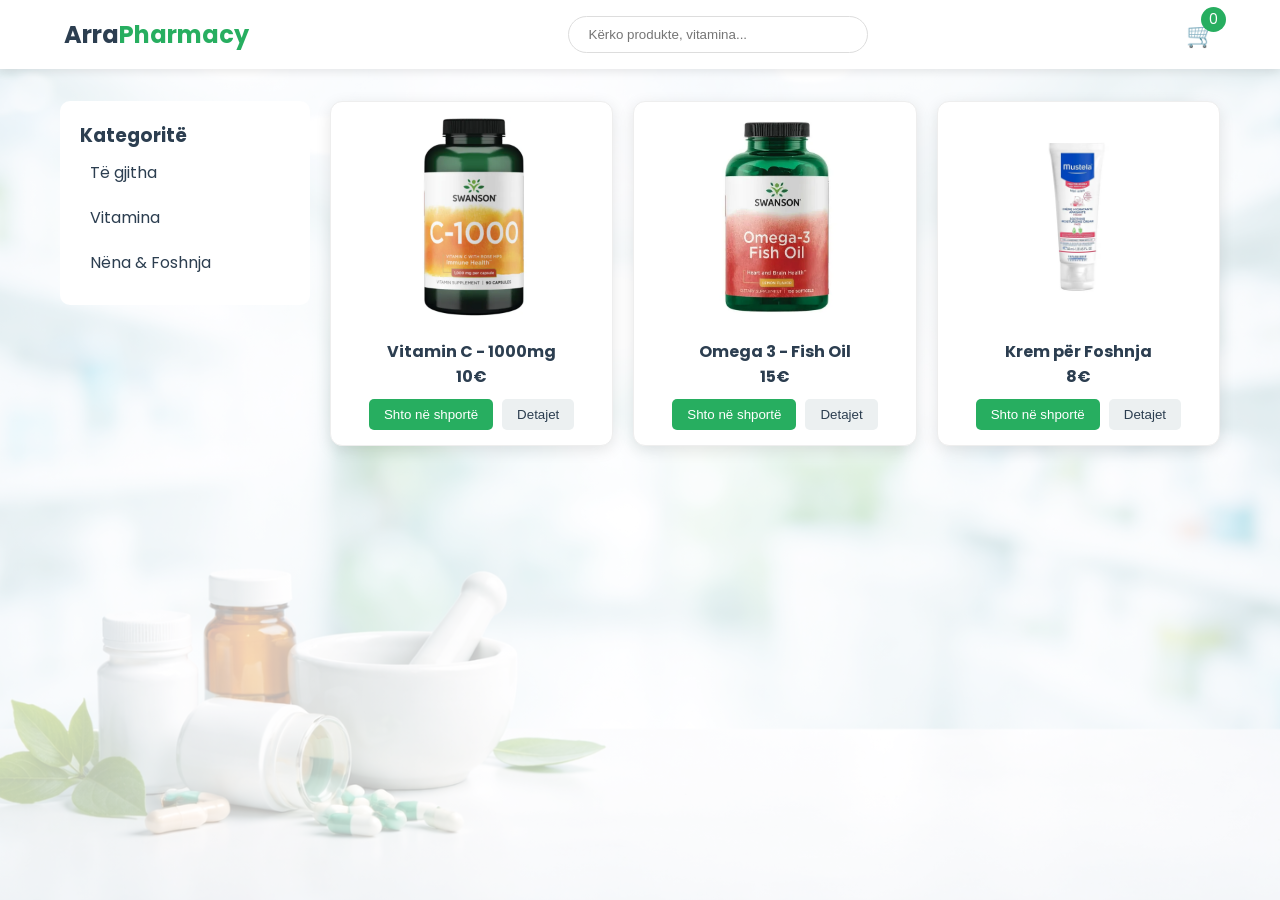
<file: index.html>
<!DOCTYPE html>
<html lang="sq">
<head>
    <meta charset="UTF-8">
    <meta name="viewport" content="width=device-width, initial-scale=1.0">
    <title>Arra Pharmacy</title>
    <link href="https://fonts.googleapis.com/css2?family=Poppins:wght@300;400;600&display=swap" rel="stylesheet">
    <link rel="stylesheet" href="style.css">
</head>
<body>

    <header class="header">
        <div class="header-content">
            <h2 class="logo">Arra<span>Pharmacy</span></h2>
            <div class="search-box">
                <input type="text" id="search" placeholder="Kërko produkte, vitamina...">
            </div>
            <div class="cart-icon" onclick="openCart()" style="cursor: pointer; font-size: 24px; position: relative;">
                🛒 <span id="cart-count" style="background: var(--primary-color); color: white; border-radius: 50%; padding: 2px 8px; font-size: 14px; position: absolute; top: -10px; right: -10px;">0</span>
            </div>
        </div>
    </header>

    <div class="container">
        <aside class="sidebar">
            <h3>Kategoritë</h3>
            <ul>
                <li onclick="filterCategory('all')">Të gjitha</li>
                <li onclick="filterCategory('Vitamina')">Vitamina</li>
                <li onclick="filterCategory('Nëna & Foshnja')">Nëna & Foshnja</li>
            </ul>
        </aside>

        <main class="products-section" style="flex-grow: 1;">
            <div class="products-grid" id="products-container">
                </div>
        </main>
    </div>

    <div id="cart-modal" class="modal">
        <div class="modal-content">
            <div style="display: flex; justify-content: space-between; align-items: center; border-bottom: 2px solid #eee; padding-bottom: 15px;">
                <h3 style="margin: 0;">Shporta Juaj</h3>
                <span class="close" onclick="closeCart()" style="cursor:pointer; font-size: 28px;">&times;</span>
            </div>
            
            <div id="cart-items"></div>

            <div id="total"></div>
        </div>
    </div>

    <script src="script.js"></script>
    
</body>
</html>
</file>
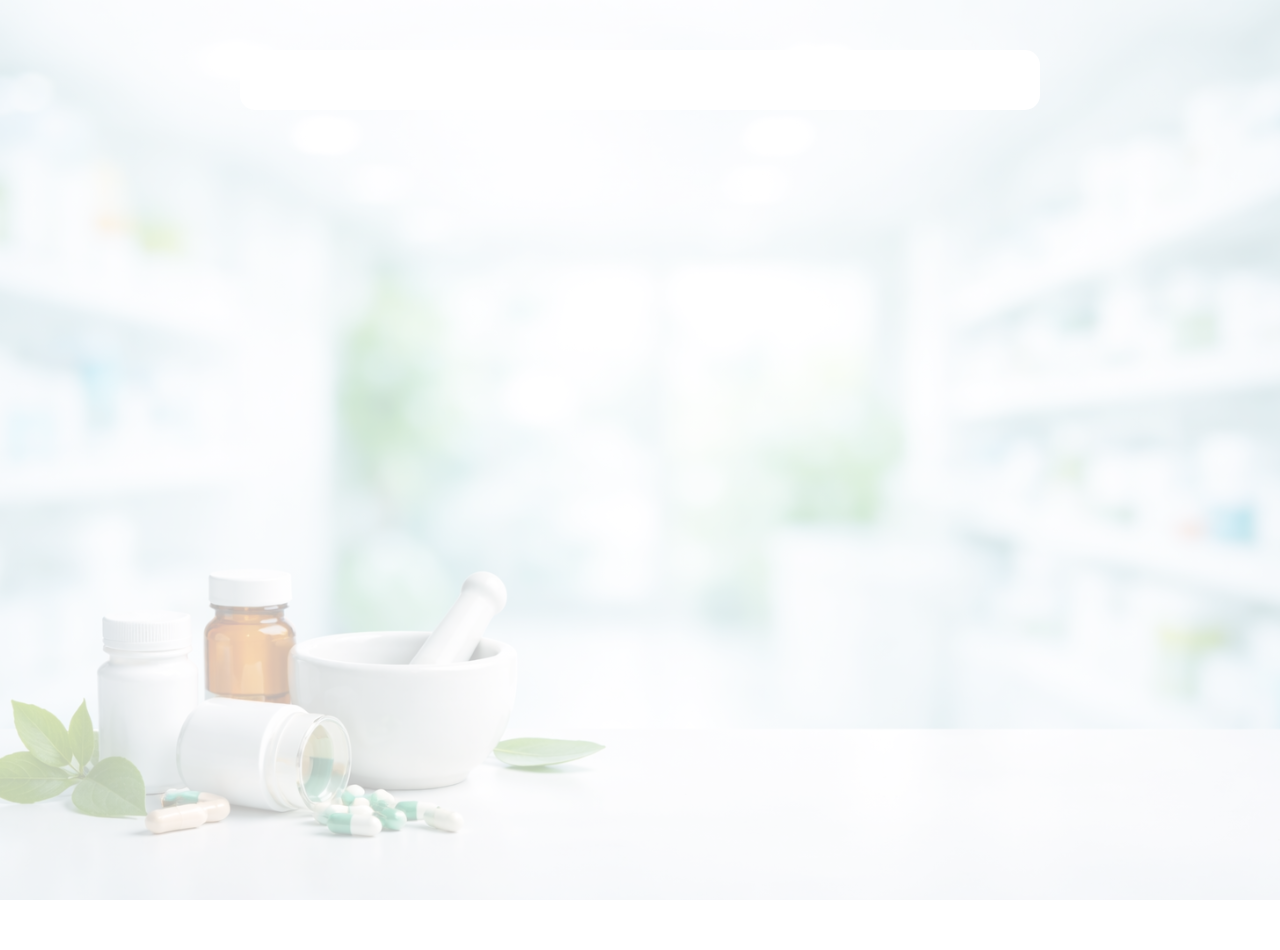
<file: produktet.html>
<!DOCTYPE html>
<html lang="en">
<head>
    <meta charset="UTF-8">
    <meta name="viewport" content="width=device-width, initial-scale=1.0">
    <title>Detajet e Produktit</title>
    <link href="https://fonts.googleapis.com/css2?family=Poppins:wght@300;400;600&display=swap" rel="stylesheet">
    <link rel="stylesheet" href="style.css">
    <style>
        .product-page{
            max-width: 800px;
            margin: 50px auto;
            background: white;
            padding: 30px;
            border-radius: 15px;
            display: flex;
            gap: 40px;
        }
        .product-page img{
            width: 300px;
            border-radius: 10px;
        }
        @media (max-width:600px){
            .product-page{
                flex-direction: column;
                text-align: center;
            }
            .product-page img{
                margin: auto;
            }
        }
    </style>


</head>
<body>

    <div class="product-page" id="product-details">

        </div>

        <script>
    const product = JSON.parse(localStorage.getItem("selectedProduct"));
    if(product) {
        document.getElementById("product-details").innerHTML = `
            <img src="${product.image}" alt="${product.name}">
            <div>
                <h1>${product.name}</h1>
                <p style="color: var(--primary-color); font-size: 24px; font-weight: bold;">${product.price}€</p>
                <p style="margin: 20px 0; line-height: 1.6;">${product.description || "Nuk ka përshkrim për këtë produkt."}</p>
                <button class="btn-add" onclick="history.back()">Kthehu mbrapa</button>
            </div>
        `;
    }
</script>
    
</body>
</html>
</file>
<file: style.css>
:root {
    --primary-color: #27ae60;
    --dark-color: #2c3e50;
    --light-bg: #f9f9f9;
    --white: #ffffff;
    --transition: all 0.3s ease;
}

* {
    margin: 0;
    padding: 0;
    box-sizing: border-box;
}

body {
    font-family: 'Poppins', sans-serif;
    color: var(--dark-color);
    background-image: url('./img/background-foto.jpg'); 
    background-size: cover;
    background-position: center;
    background-attachment: fixed;
    background-repeat: no-repeat;
    background-color: rgba(255, 255, 255, 0.7); 
    background-blend-mode: lighten;
    margin: 0;
    min-height: 100vh;
}

/* Header & Navigation */
.header {
    background: var(--white);
    box-shadow: 0 2px 10px rgba(0,0,0,0.1);
    padding: 1rem 5%;
    position: sticky;
    top: 0;
    z-index: 100;
}

.header-content {
    display: flex;
    justify-content: space-between;
    align-items: center;
    max-width: 1200px;
    margin: auto;
}

.logo span { color: var(--primary-color); }

.search-box input {
    padding: 10px 20px;
    border-radius: 25px; 
    border: 1px solid #ddd;
    width: 300px;
    outline: none;
}

/* Main Container */
.container {
    display: flex;
    max-width: 1200px;
    margin: 2rem auto;
    gap: 20px;
    padding: 0 20px;
}

.sidebar {
    width: 250px;
    background: var(--white);
    padding: 20px;
    border-radius: 10px;
    height: fit-content;
}

.sidebar ul { list-style: none; }
.sidebar ul li {
    padding: 10px;
    cursor: pointer;
    border-radius: 5px;
    transition: var(--transition);
}
.sidebar ul li:hover { background-color: #e8f5e9; color: var(--primary-color); }

/* Products Grid */
.products-grid {
    display: grid;
    grid-template-columns: repeat(3, 1fr);
    gap: 20px;
    flex-grow: 1;
}

.product {
    background: var(--white);
    padding: 15px;
    border: 1px solid #eee;
    border-radius: 12px;
    text-align: center;
    box-shadow: 0 4px 15px rgba(0, 0, 0, 0.1);
    transition: var(--transition);
}
.product:hover { transform: translateY(-5px); box-shadow: 0 10px 20px rgba(0, 0, 0, 0.1); }

.product img {
    width: 100%;
    height: 200px;
    object-fit: contain;
    margin-bottom: 15px;
}

.btn-add { background: var(--primary-color); color: white; border: none; padding: 8px 15px; border-radius: 5px; cursor: pointer; margin-top: 10px; }
.btn-view { background: #ecf0f1; color: var(--dark-color); border: none; padding: 8px 15px; border-radius: 5px; cursor: pointer; margin-left: 5px; }

/* MODAL - SHPORTA SI SIDE-PANEL */
.modal {
    display: none; 
    position: fixed; 
    z-index: 2000; 
    left: 0; top: 0;
    width: 100%; height: 100%;
    background-color: rgba(0,0,0,0.5);
    backdrop-filter: blur(8px); /* Efekti blur */
}

.modal-content {
    background-color: white;
    position: absolute;
    right: 0; /* E mban ne te djathte */
    top: 0;
    width: 380px; 
    height: 100%;
    padding: 25px;
    box-shadow: -5px 0 25px rgba(0,0,0,0.3);
    display: flex;
    flex-direction: column;
    color: #000; /* Teksti i zi */
}

#cart-items {
    flex-grow: 1;
    overflow-y: auto;
    margin-top: 20px;
}

/* Karta e produktit ne shporte */
.cart-card {
    display: flex;
    align-items: center;
    padding: 15px 0;
    border-bottom: 1px solid #eee;
}

.cart-card-image img {
    width: 70px;
    height: 70px;
    object-fit: cover;
    border-radius: 10px;
}

.cart-card-details { flex-grow: 1; margin-left: 15px; }
.cart-card-details h4 { font-size: 15px; margin: 0; }
.cart-card-price { color: var(--primary-color); font-weight: bold; margin-top: 4px; }

.cart-card-remove {
    background: #fdf2f2;
    border: none;
    color: #e74c3c;
    width: 30px; height: 30px;
    border-radius: 50%;
    cursor: pointer;
}

/* BUTONI WHATSAPP */
.btn-whatsapp-order {
    transition: transform 0.2s, background-color 0.2s;
}
.btn-whatsapp-order:hover {
    background-color: #1ebe57 !important;
    transform: scale(1.02);
}

/* --- RREGULLIMI PËR CELULAR (MOBILE OPTIMIZATION) --- */

@media (max-width: 768px) {
    /* 1. Sigurohemi që asgjë nuk del jashtë kornizës së telefonit */
    html, body {
        overflow-x: hidden;
        width: 100%;
        margin: 0;
        padding: 0;
    }

    /* 2. Header: Logo dhe Shporta lart, Kërkimi poshtë tyre */
    header, .nav-container { 
        display: flex !important;
        flex-wrap: wrap !important;
        justify-content: space-between !important;
        align-items: center !important;
        padding: 10px 15px !important;
        gap: 10px;
    }

    /* Logoja dhe Shporta rrinë në një rresht */
    .logo, .brand-name {
        order: 1;
        flex: 1;
    }

    .cart-container, .cart-icon {
        order: 2;
        position: relative;
        margin-right: 5px;
    }

    /* Shiriti i kërkimit zë gjithë gjerësinë në rresht të dytë */
    .search-bar, .search-container {
        order: 3;
        width: 100% !important;
        margin-top: 5px;
    }

    input[type="text"], input[type="search"] {
        width: 100% !important;
        height: 40px;
        box-sizing: border-box;
        border-radius: 8px;
        border: 1px solid #ddd;
    }

    /* 3. Kategoritë (Menuja anësore bëhet horizontale ose fshihet) */
    .sidebar, .categories {
        width: 100% !important;
        padding: 10px !important;
        display: flex;
        overflow-x: auto; /* Mundëson rrëshqitjen e kategorive majtas-djathtas */
        white-space: nowrap;
        gap: 15px;
        background: #f9f9f9;
        border-bottom: 1px solid #eee;
    }

    /* 4. Grid-i i Produkteve (1 produkt për rresht që të shihet qartë) */
    .products-grid, .main-content {
        display: block !important;
        width: 100% !important;
        padding: 10px !important;
    }

    .product-card {
        width: 90% !important;
        max-width: 350px;
        margin: 20px auto !important; /* Centron produktin */
        display: flex;
        flex-direction: column;
        align-items: center;
        box-shadow: 0 4px 8px rgba(0,0,0,0.1);
        padding: 15px;
        border-radius: 12px;
    }

    .product-card img {
        width: 100% !important;
        height: auto !important;
        max-height: 200px;
        object-fit: contain;
    }

    /* 5. Butonat: Më të mëdhenj për t'u klikuar më lehtë (Touch Friendly) */
    .btn, button, .add-to-cart {
        width: 100% !important;
        padding: 12px !important;
        margin-top: 8px;
        font-size: 16px !important;
    }
    
    .product-buttons {
        display: flex;
        flex-direction: column;
        width: 100%;
        gap: 5px;
    }
}
</file>
